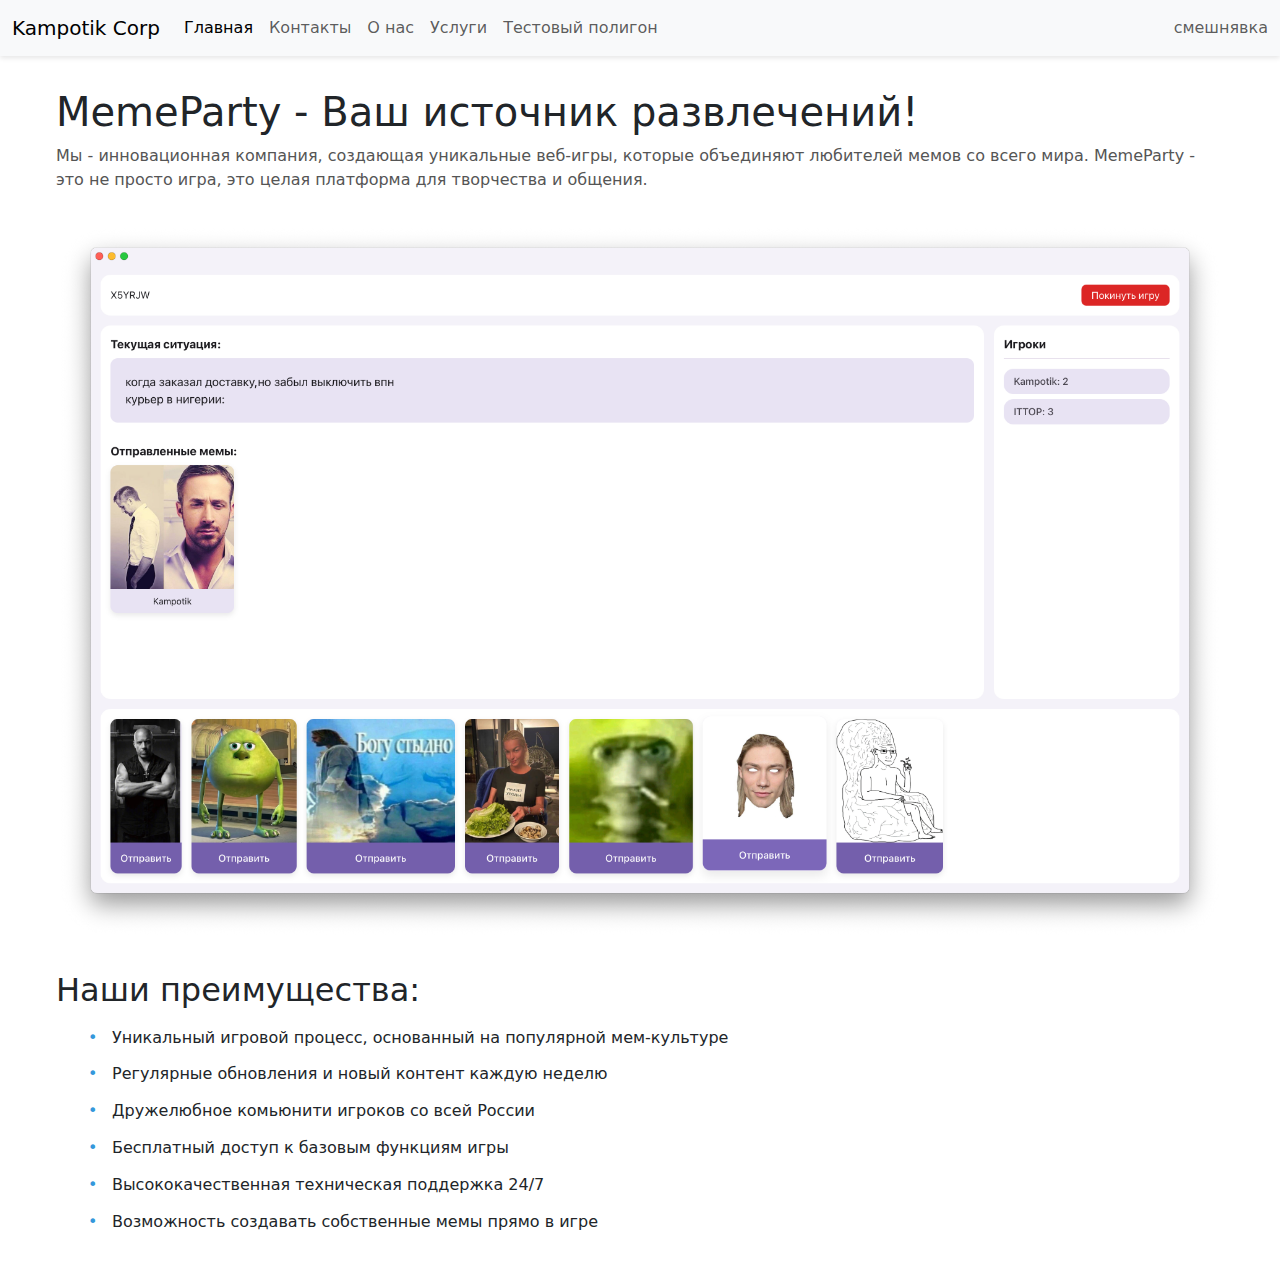
<file: index.html>
<!DOCTYPE html>
<html lang="en">
<head>
    <meta charset="UTF-8">
    <meta name="viewport" content="width=device-width, initial-scale=1.0">
    <title>Добро пожаловать на наш сайт</title>
    <link rel="stylesheet" href="index.css">
    <link href="https://cdn.jsdelivr.net/npm/bootstrap@5.3.3/dist/css/bootstrap.min.css" rel="stylesheet" integrity="sha384-QWTKZyjpPEjISv5WaRU9OFeRpok6YctnYmDr5pNlyT2bRjXh0JMhjY6hW+ALEwIH" crossorigin="anonymous">
</head>
<body>
    <div id="nav_container">dsfdasf;lkjsdaf;klsadj;flkdsjf;lskdfj;sldkfja;sdlkfj;asldjk</div>
    <main class="content">
        <section class="company-description">
            <h1>MemeParty - Ваш источник развлечений!</h1>
            <p>Мы - инновационная компания, создающая уникальные веб-игры, которые объединяют любителей мемов со всего мира. MemeParty - это не просто игра, это целая платформа для творчества и общения.</p>
            
            <div class="gameplay-preview">
                <img src="image/gameplay.png" alt="MemeParty Gameplay Preview" class="gameplay-image">
            </div>
            
            <h2>Наши преимущества:</h2>
            <ul class="benefits-list">
                <li>Уникальный игровой процесс, основанный на популярной мем-культуре</li>
                <li>Регулярные обновления и новый контент каждую неделю</li>
                <li>Дружелюбное комьюнити игроков со всей России</li>
                <li>Бесплатный доступ к базовым функциям игры</li>
                <li>Высококачественная техническая поддержка 24/7</li>
                <li>Возможность создавать собственные мемы прямо в игре</li>
            </ul>
        </section>
    </main>
    <script src="https://cdn.jsdelivr.net/npm/bootstrap@5.3.3/dist/js/bootstrap.bundle.min.js" integrity="sha384-YvpcrYf0tY3lHB60NNkmXc5s9fDVZLESaAA55NDzOxhy9GkcIdslK1eN7N6jIeHz" crossorigin="anonymous"></script>

    <script src="nav.js"></script>
</body>
</html>
</file>
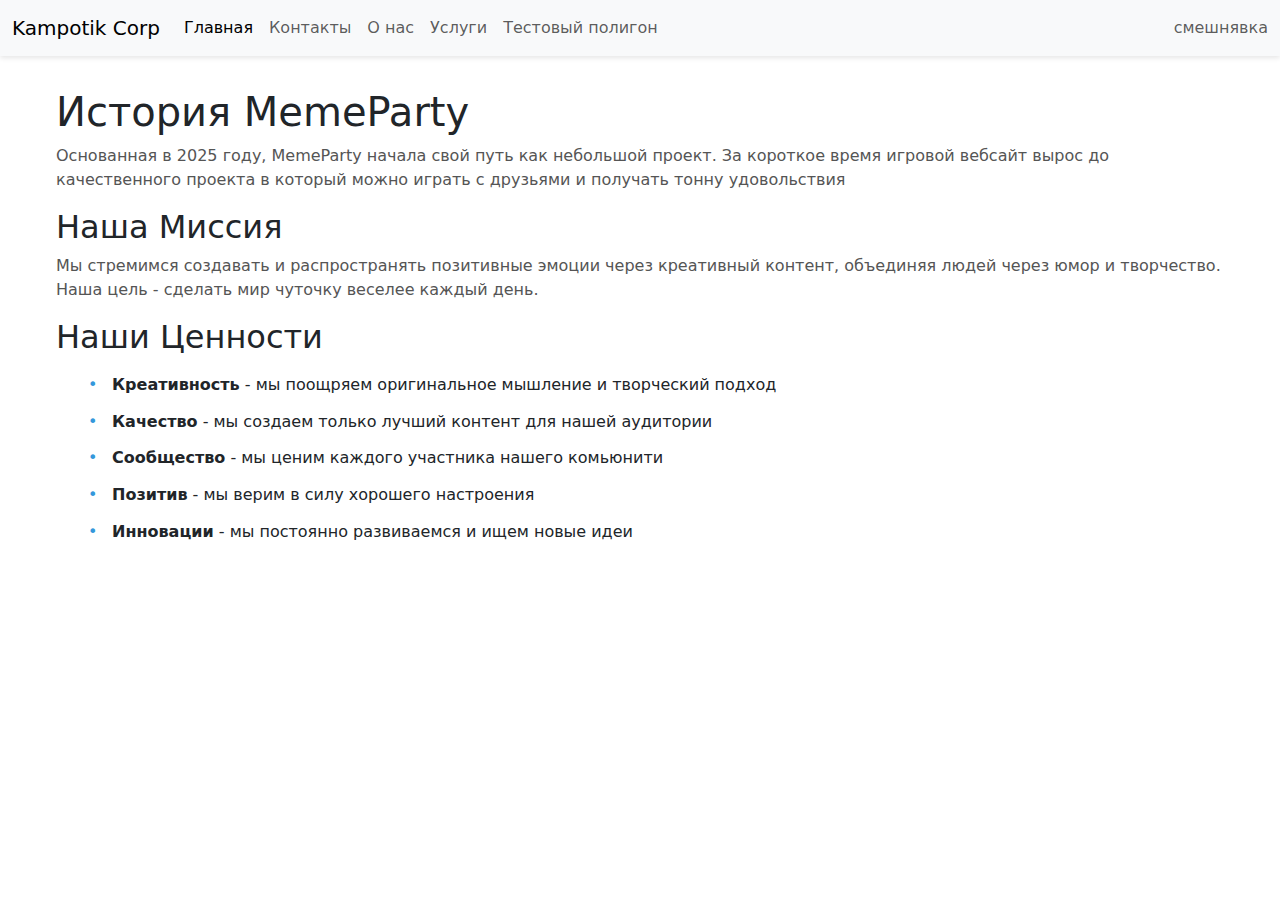
<file: about.html>
<!DOCTYPE html>
<html lang="en">
<head>
    <meta charset="UTF-8">
    <meta name="viewport" content="width=device-width, initial-scale=1.0">
    <title>О нас</title>
    <link rel="stylesheet" href="index.css">
    <link href="https://cdn.jsdelivr.net/npm/bootstrap@5.3.3/dist/css/bootstrap.min.css" rel="stylesheet" integrity="sha384-QWTKZyjpPEjISv5WaRU9OFeRpok6YctnYmDr5pNlyT2bRjXh0JMhjY6hW+ALEwIH" crossorigin="anonymous">
</head>
<body>
    <div id="nav_container">dsfdasf;lkjsdaf;klsadj;flkdsjf;lskdfj;sldkfja;sdlkfj;asldjk</div>
<main class="about-content">
    <section class="company-history">
        <h1>История MemeParty</h1>
        <p>Основанная в 2025 году, MemeParty начала свой путь как небольшой проект. За короткое время игровой вебсайт вырос до качественного проекта в который можно играть с друзьями и получать тонну удовольствия</p>
    </section>

    <section class="mission">
        <h2>Наша Миссия</h2>
        <p>Мы стремимся создавать и распространять позитивные эмоции через креативный контент, объединяя людей через юмор и творчество. Наша цель - сделать мир чуточку веселее каждый день.</p>
    </section>

    <section class="values">
        <h2>Наши Ценности</h2>
        <ul>
            <li><strong>Креативность</strong> - мы поощряем оригинальное мышление и творческий подход</li>
            <li><strong>Качество</strong> - мы создаем только лучший контент для нашей аудитории</li>
            <li><strong>Сообщество</strong> - мы ценим каждого участника нашего комьюнити</li>
            <li><strong>Позитив</strong> - мы верим в силу хорошего настроения</li>
            <li><strong>Инновации</strong> - мы постоянно развиваемся и ищем новые идеи</li>
        </ul>
    </section>
</main>
<script src="https://cdn.jsdelivr.net/npm/bootstrap@5.3.3/dist/js/bootstrap.bundle.min.js" integrity="sha384-YvpcrYf0tY3lHB60NNkmXc5s9fDVZLESaAA55NDzOxhy9GkcIdslK1eN7N6jIeHz" crossorigin="anonymous"></script>

<script src="nav.js"></script>
</body>
</html>
</file>
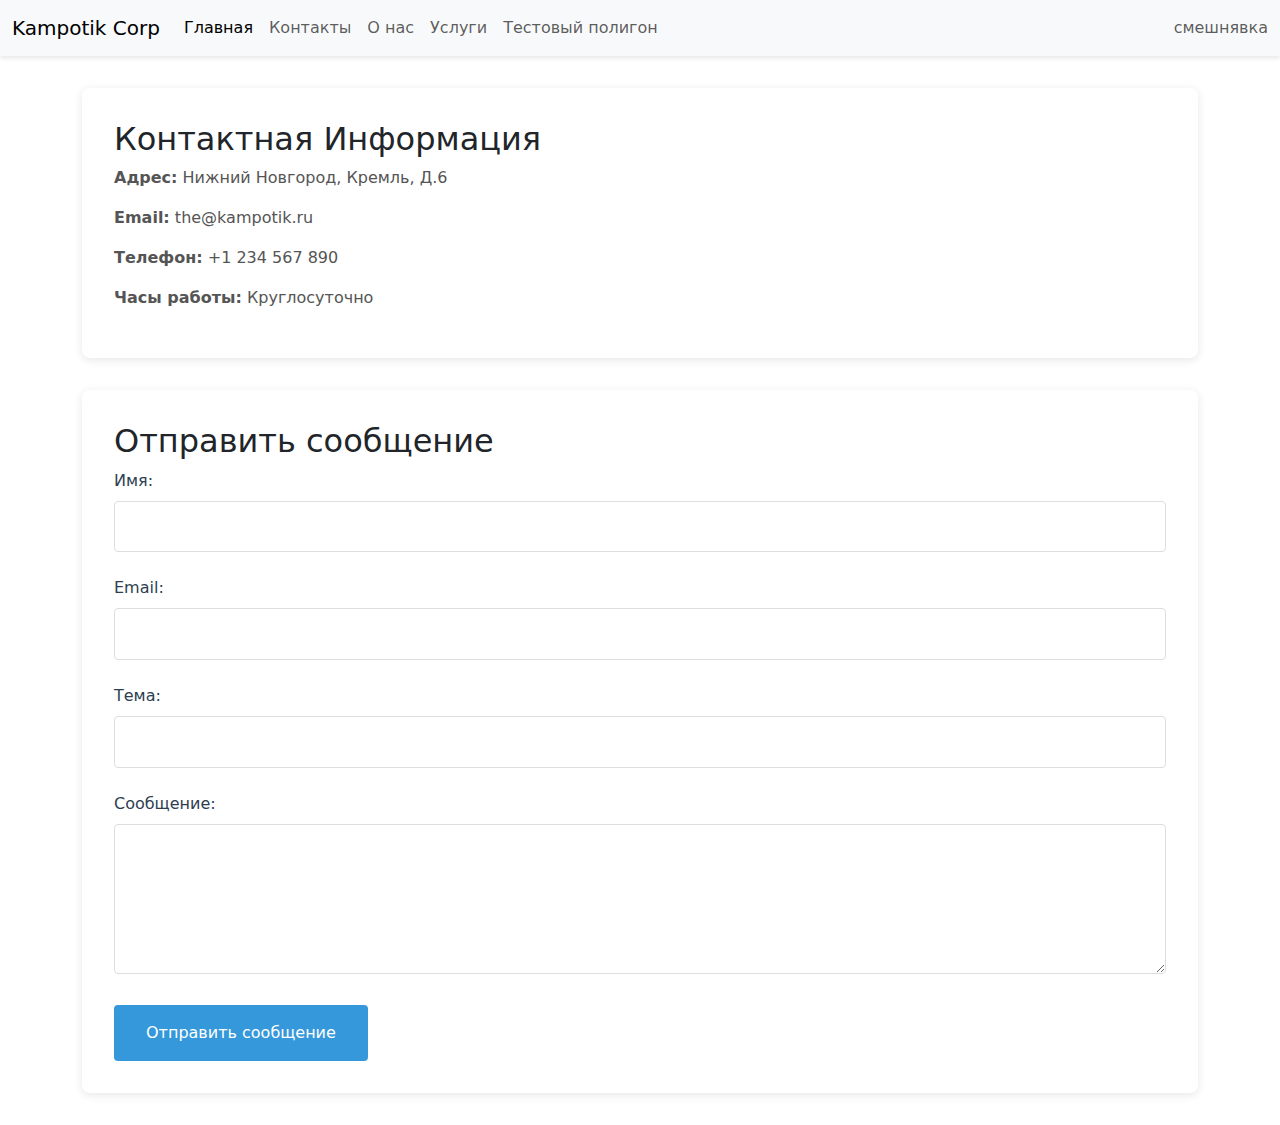
<file: contacts.html>
<!DOCTYPE html>
<html lang="en">
<head>
    <meta charset="UTF-8">
    <meta name="viewport" content="width=device-width, initial-scale=1.0">
    <title>Контакты</title>
    <link rel="stylesheet" href="index.css">
    <link href="https://cdn.jsdelivr.net/npm/bootstrap@5.3.3/dist/css/bootstrap.min.css" rel="stylesheet" integrity="sha384-QWTKZyjpPEjISv5WaRU9OFeRpok6YctnYmDr5pNlyT2bRjXh0JMhjY6hW+ALEwIH" crossorigin="anonymous">
</head>
<body>
   
    <div id="nav_container">dsfdasf;lkjsdaf;klsadj;flkdsjf;lskdfj;sldkfja;sdlkfj;asldjk</div>

    <div class="container content">
        <div class="contact-info">
            <h2>Контактная Информация</h2>
            <p><strong>Адрес:</strong> Нижний Новгород, Кремль, Д.6</p>
            <p><strong>Email:</strong> the@kampotik.ru</p>
            <p><strong>Телефон:</strong> +1 234 567 890</p>
            <p><strong>Часы работы:</strong> Круглосуточно</p>
        </div>

        <div class="contact-form">
            <h2>Отправить сообщение</h2>
            <form action="#" method="POST">
                <div class="form-group">
                    <label for="name">Имя:</label>
                    <input type="text" id="name" name="name" required>
                </div>

                <div class="form-group">
                    <label for="email">Email:</label>
                    <input type="email" id="email" name="email" required>
                </div>

                <div class="form-group">
                    <label for="subject">Тема:</label>
                    <input type="text" id="subject" name="subject" required>
                </div>

                <div class="form-group">
                    <label for="message">Сообщение:</label>
                    <textarea id="message" name="message" required></textarea>
                </div>

                <button type="submit" class="submit-btn">Отправить сообщение</button>
            </form>
        </div>
    </div>
    <script src="https://cdn.jsdelivr.net/npm/bootstrap@5.3.3/dist/js/bootstrap.bundle.min.js" integrity="sha384-YvpcrYf0tY3lHB60NNkmXc5s9fDVZLESaAA55NDzOxhy9GkcIdslK1eN7N6jIeHz" crossorigin="anonymous"></script>

    <script src="nav.js"></script>
</body>
</html>
</file>
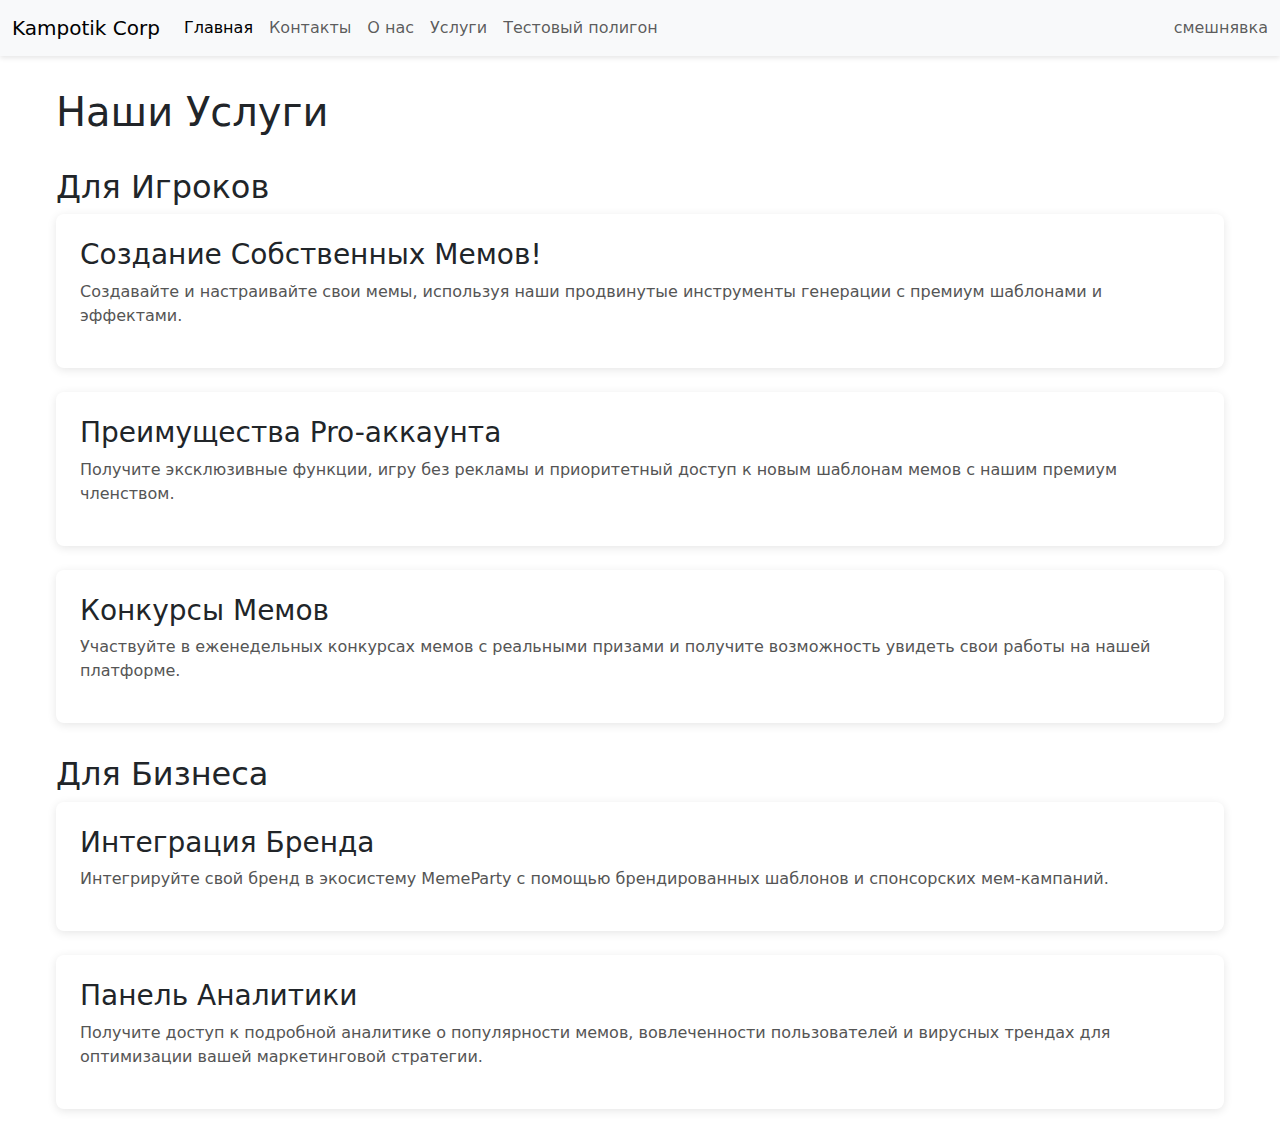
<file: services.html>
<!DOCTYPE html>
<html lang="en">
<head>
    <meta charset="UTF-8">
    <meta name="viewport" content="width=device-width, initial-scale=1.0">
    <title>Наши Услуги!!!!!!</title>
    <link rel="stylesheet" href="index.css">
    <link href="https://cdn.jsdelivr.net/npm/bootstrap@5.3.3/dist/css/bootstrap.min.css" rel="stylesheet" integrity="sha384-QWTKZyjpPEjISv5WaRU9OFeRpok6YctnYmDr5pNlyT2bRjXh0JMhjY6hW+ALEwIH" crossorigin="anonymous">
   

</head>
<body>
    <div id="nav_container">dsfdasf;lkjsdaf;klsadj;flkdsjf;lskdfj;sldkfja;sdlkfj;asldjk</div>


    <div class="services-container">
        <h1>Наши Услуги</h1>
        
        <section class="service-section">
            <h2>Для Игроков</h2>
            <div class="service-card">
                <h3>Создание Собственных Мемов!</h3>
                <p>Создавайте и настраивайте свои мемы, используя наши продвинутые инструменты генерации с премиум шаблонами и эффектами.</p>
            </div>
            <div class="service-card">
                <h3>Преимущества Pro-аккаунта</h3>
                <p>Получите эксклюзивные функции, игру без рекламы и приоритетный доступ к новым шаблонам мемов с нашим премиум членством.</p>
            </div>
            <div class="service-card">
                <h3>Конкурсы Мемов</h3>
                <p>Участвуйте в еженедельных конкурсах мемов с реальными призами и получите возможность увидеть свои работы на нашей платформе.</p>
            </div>
        </section>

        <section class="service-section">
            <h2>Для Бизнеса</h2>
            <div class="service-card">
                <h3>Интеграция Бренда</h3>
                <p>Интегрируйте свой бренд в экосистему MemeParty с помощью брендированных шаблонов и спонсорских мем-кампаний.</p>
            </div>
            <div class="service-card">
                <h3>Панель Аналитики</h3>
                <p>Получите доступ к подробной аналитике о популярности мемов, вовлеченности пользователей и вирусных трендах для оптимизации вашей маркетинговой стратегии.</p>
            </div>
        </section>
    </div>
    <script src="https://cdn.jsdelivr.net/npm/bootstrap@5.3.3/dist/js/bootstrap.bundle.min.js" integrity="sha384-YvpcrYf0tY3lHB60NNkmXc5s9fDVZLESaAA55NDzOxhy9GkcIdslK1eN7N6jIeHz" crossorigin="anonymous"></script>
    <script src="nav.js"></script>
</body>
</html>
</file>
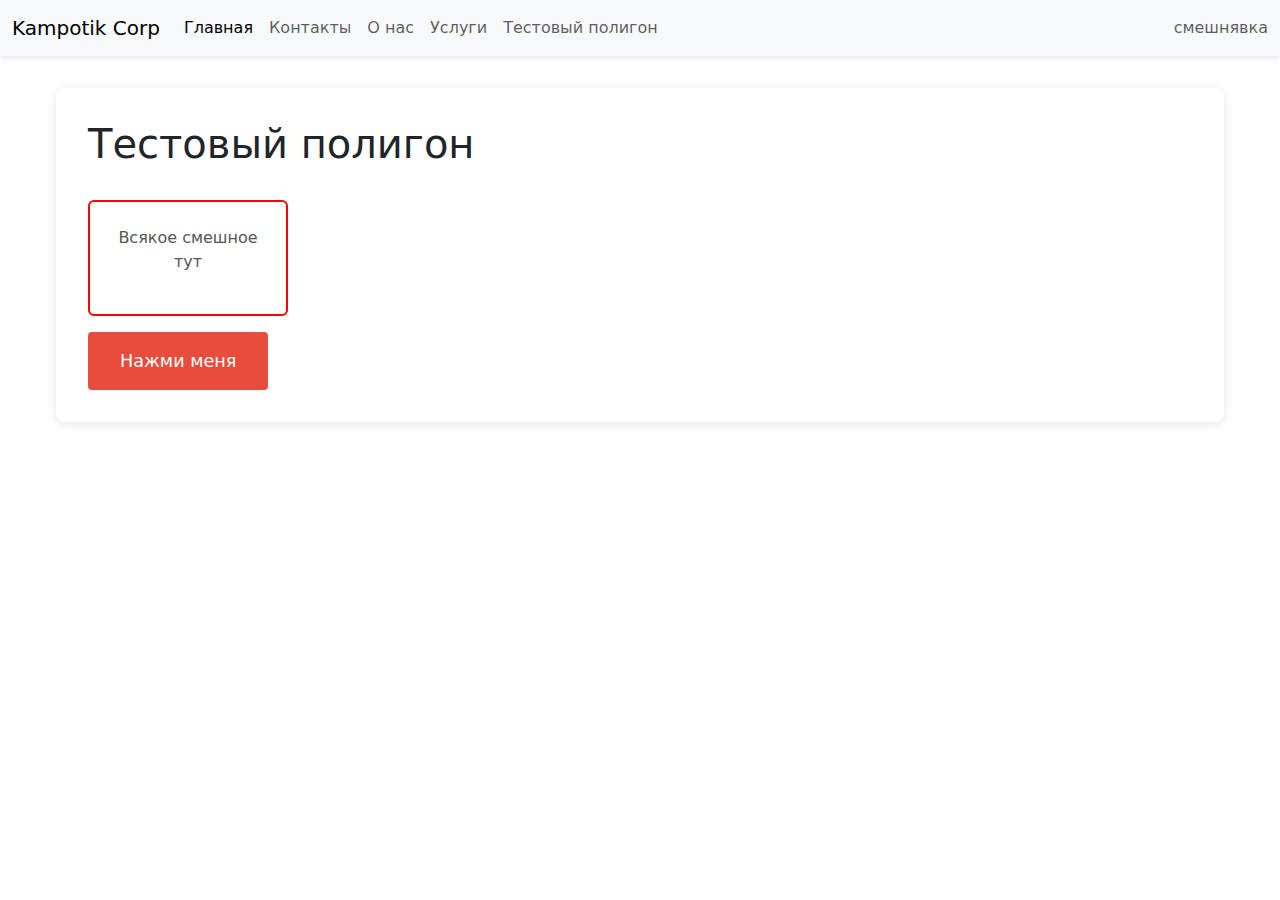
<file: test.html>
<!DOCTYPE html>
<html lang="en">
<head>
    <meta charset="UTF-8">
    <meta name="viewport" content="width=device-width, initial-scale=1.0">
    <title>Test Page</title>
    <link rel="stylesheet" href="index.css">
    <link rel="stylesheet" href="test.css">
    <link href="https://cdn.jsdelivr.net/npm/bootstrap@5.3.3/dist/css/bootstrap.min.css" rel="stylesheet" integrity="sha384-QWTKZyjpPEjISv5WaRU9OFeRpok6YctnYmDr5pNlyT2bRjXh0JMhjY6hW+ALEwIH" crossorigin="anonymous">
</head>
<body>
    <div id="nav_container">dsfdasf;lkjsdaf;klsadj;flkdsjf;lskdfj;sldkfja;sdlkfj;asldjk</div>

    <main class="content">
        <section class="test-section">
            <h1>Тестовый полигон</h1>
            <div id="test-container">
                <p>Всякое смешное тут</p>
            </div>
            <button id="test-button" class="test-btn">Нажми меня</button>
        </section>
    </main>

    <script src="test.js"></script>
    <script src="nav.js"></script>
</body>
</html>
</file>
<file: index.css>
* {
    margin: 0;
    padding: 0;
    box-sizing: border-box;
}

body {
    font-family: 'Segoe UI', Tahoma, Geneva, Verdana, sans-serif;
    line-height: 1.6;
    color: #333;
    background-color: #f5f5f5;
}

/* Навигация */
.navbar {
    background-color: #2c3e50;
    padding: 1rem 0;
    position: sticky;
    top: 0;
    z-index: 100;
    box-shadow: 0 2px 5px rgba(0,0,0,0.1);
}

.nav-list {
    display: flex;
    justify-content: center;
    list-style: none;
    gap: 2rem;
}

.nav-list a {
    color: white;
    text-decoration: none;
    font-weight: 500;
    padding: 0.5rem 1rem;
    border-radius: 4px;
    transition: background-color 0.3s;
}

.nav-list a:hover {
    background-color: #34495e;
}

/* Основной контент */
.content, .about-content, .services-container {
    max-width: 1200px;
    margin: 2rem auto;
    padding: 0 1rem;
}

/* Текст */
h1 {
    font-size: 2.5rem;
    color: #2c3e50;
    margin-bottom: 1.5rem;
}

h2 {
    font-size: 2rem;
    color: #34495e;
    margin: 1.5rem 0;
}

h3 {
    font-size: 1.5rem;
    color: #2c3e50;
    margin: 1rem 0;
}

p {
    margin-bottom: 1rem;
    color: #555;
}

/* Gameplay Preview */
.gameplay-preview {
    margin: 2rem 0;
    text-align: center;
}

.gameplay-image {
    max-width: 100%;
    height: auto;
}

/* услуги */
.service-section {
    margin: 2rem 0;
}

.service-card {
    background-color: white;
    padding: 1.5rem;
    border-radius: 8px;
    box-shadow: 0 2px 10px rgba(0,0,0,0.1);
    margin-bottom: 1.5rem;
    transition: transform 0.3s;
}

.service-card:hover {
    transform: translateY(-5px);
}

/* Преимущества */
.benefits-list, .values ul {
    list-style: none;
    margin: 1rem 0;
}

.benefits-list li, .values li {
    margin-bottom: 0.8rem;
    padding-left: 1.5rem;
    position: relative;
}

.benefits-list li:before, .values li:before {
    content: '•';
    color: #3498db;
    position: absolute;
    left: 0;
}

/* Контактная форма*/
.contact-info {
    background-color: white;
    padding: 2rem;
    border-radius: 8px;
    margin-bottom: 2rem;
    box-shadow: 0 2px 10px rgba(0,0,0,0.1);
}

.contact-form {
    background-color: white;
    padding: 2rem;
    border-radius: 8px;
    box-shadow: 0 2px 10px rgba(0,0,0,0.1);
}

.form-group {
    margin-bottom: 1.5rem;
}

label {
    display: block;
    margin-bottom: 0.5rem;
    color: #2c3e50;
    font-weight: 500;
}

input, textarea {
    width: 100%;
    padding: 0.8rem;
    border: 1px solid #ddd;
    border-radius: 4px;
    font-size: 1rem;
}

textarea {
    min-height: 150px;
    resize: vertical;
}

.submit-btn {
    background-color: #3498db;
    color: white;
    padding: 1rem 2rem;
    border: none;
    border-radius: 4px;
    cursor: pointer;
    font-size: 1rem;
    font-weight: 500;
    transition: background-color 0.3s;
}

.submit-btn:hover {
    background-color: #2980b9;
}
</file>
<file: test.css>
.test-section {
    padding: 2rem;
    background-color: #fff;
    border-radius: 8px;
    box-shadow: 0 2px 10px rgba(0,0,0,0.1);
}

* {
    transition: 1s;
}

#test-container {
    margin-top: 2rem;
    padding: 1.5rem;
    border: 2px solid red;
    border-radius: 6px;
    text-align: center;
    width: 200px;
    transition: width 0.3s ease, background-color 1s ease;
}

.test-btn {
    background-color: #e74c3c;
    color: white;
    padding: 1rem 2rem;
    border: none;
    border-radius: 4px;
    font-size: 1.1rem;
    cursor: pointer;
    margin-top: 1rem;
    transition: transform 0.3s ease, background-color 1s ease;
}

.test-btn:hover {
    background-color: #c0392b;
    transform: scale(1.05);
}

.test-btn:active {
    transform: scale(0.95);
}

.test-btn.clicked {
    background-color: #27ae60;
}
</file>
